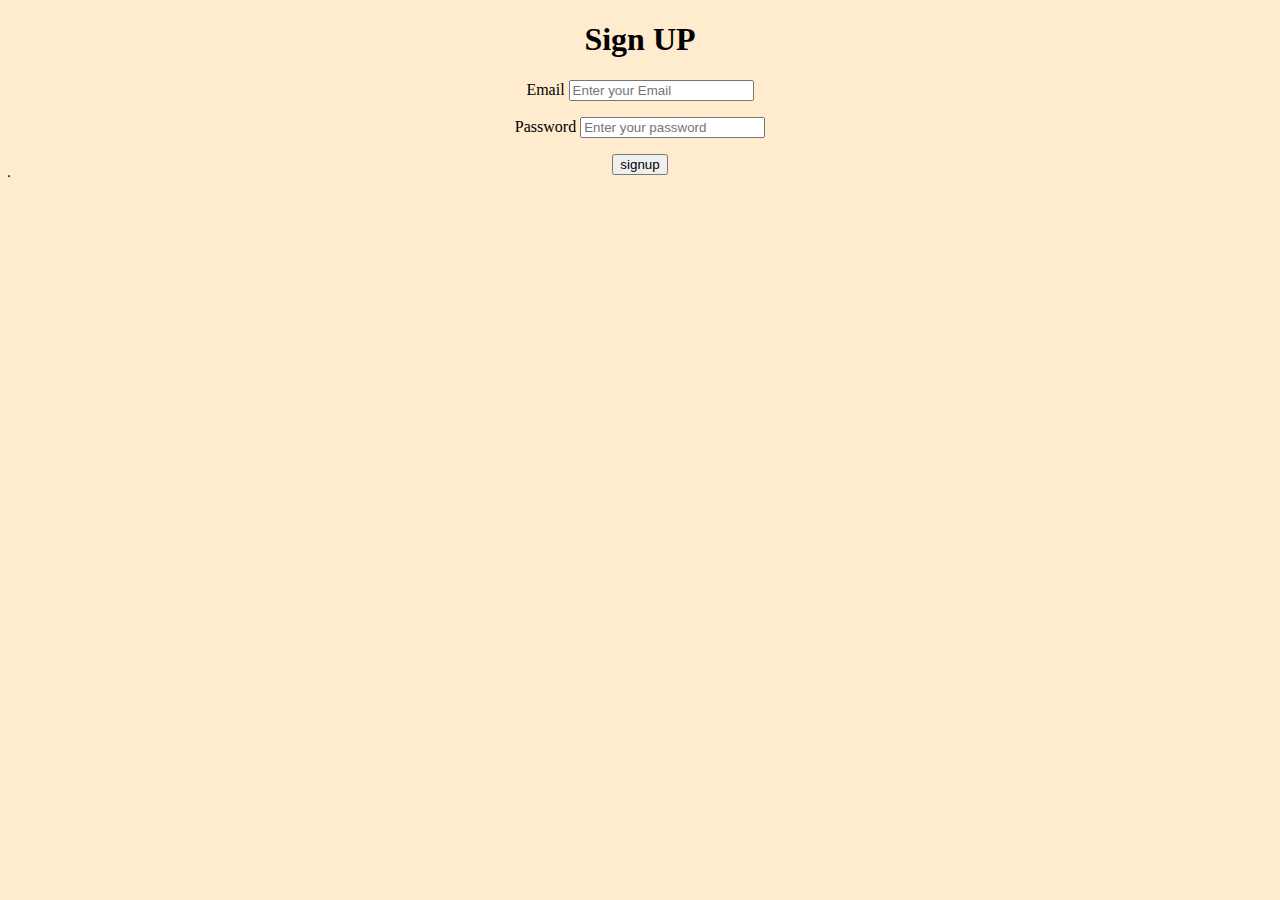
<file: tic tac toe/loginpage/login.html>
<!DOCTYPE html>
<html lang="en">
<head>
    <meta charset="UTF-8">
    <meta name="viewport" content="width=device-width, initial-scale=1.0">

    <title>Login page</title>
    <link rel="stylesheet" href="login.css">

</head>
<body>
    <h1>Sign UP</h1>
    <table border="1">
        <tr>
    <form name="myform">
    <div class="background">
        <p>Email <input type="text" class="Email" placeholder="Enter your Email"/></p>
        
        <p>Password  <input type="text" class="password" placeholder="Enter your password"></p>
     

      <input type="submit" value="signup"  onsubmit="return validateform()">
    </form>
    </tr>
    </table>


    <script>  
        function validateform(){  
        var name=document.myform.name.value;  
        var password=document.myform.password.value;  
          
        if (name==null || name==""){  
          alert("Name can't be blank");  
          return false;  
        }else if(password.length<6){  
          alert("Password must be at least 6 characters long.");  
          return false;  
          }  
        }  
        </script>  
    <script src="login.js"></script>
</body>
</html>
</file>
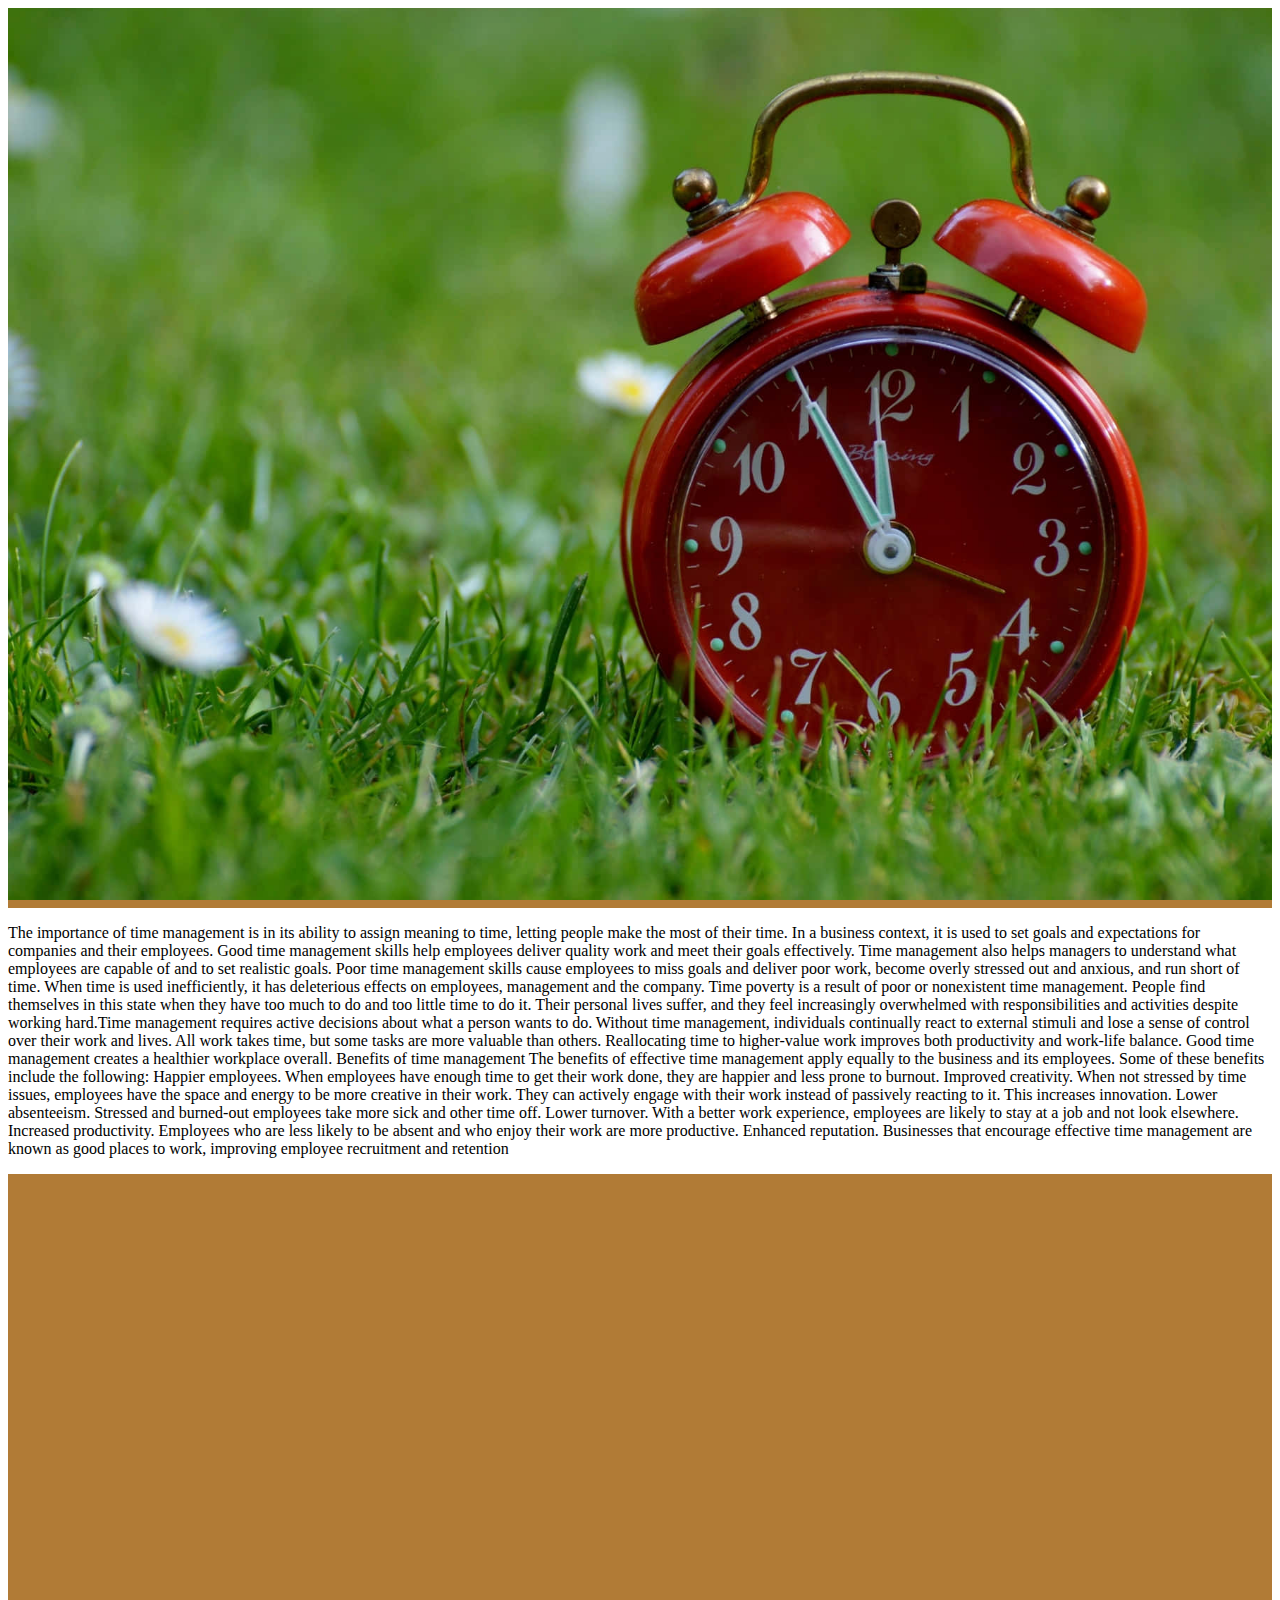
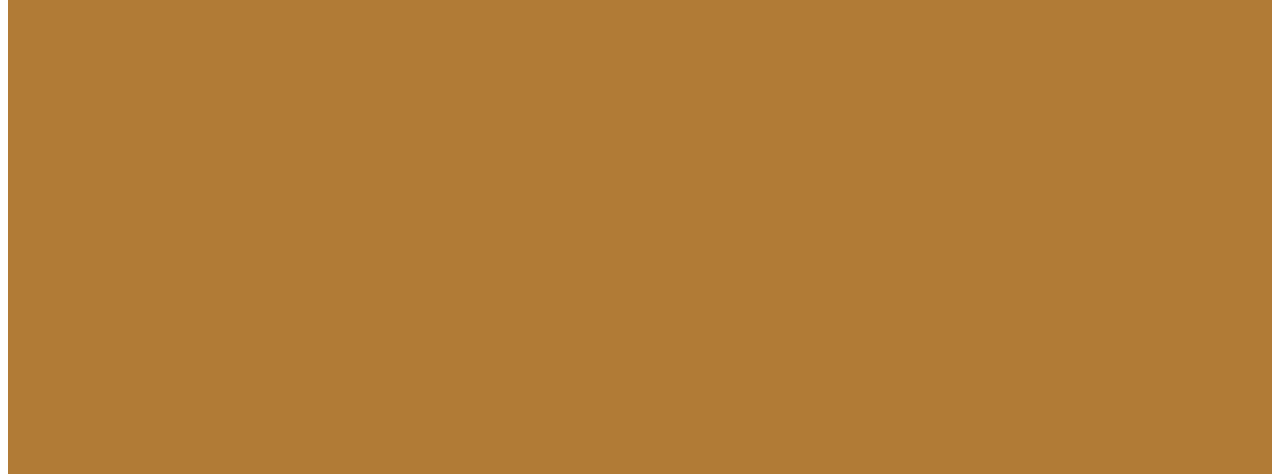
<file: tic tac toe/parallax/parallex.html>
<!DOCTYPE html>
<html>
<head>
<meta name="viewport" content="width=device-width, initial-scale=1">
<style>
body, html {
  height: 100%;
}

.parallax {
 
  background-image: url('clock.jpg');

 
  height: 100%; 

  background-color: rgb(177, 123, 54);
  background-attachment: fixed;
  background-position: center;
  background-repeat: no-repeat;
  background-size: cover;
}

</style>
</head>
<body>

<div class="parallax"></div>

<p>
    The importance of time management is in its ability to assign meaning to time, letting people make the most of their time. In a business context, it is used to set goals and expectations for companies and their employees. Good time management skills help employees deliver quality work and meet their goals effectively. 
    Time management also helps managers to understand what employees are capable of and to set realistic goals.
    Poor time management skills cause employees to miss goals and deliver poor work,
     become overly stressed out and anxious, and run short of time. When time is used inefficiently, it has deleterious effects on employees, management and the company.
    Time poverty is a result of poor or nonexistent time management.
     People find themselves in this state when they have too much to do and too little time to do it. 
     Their personal lives suffer, and they feel increasingly overwhelmed with responsibilities and activities despite working hard.Time management requires active decisions about what a person wants to do. Without time management, individuals continually react to external stimuli and lose a sense of control over their work and lives.
    All work takes time, but some tasks are more valuable than others. 
    Reallocating time to higher-value work improves both productivity and work-life balance. 
    Good time management creates a healthier workplace overall.
    Benefits of time management
The benefits of effective time management apply equally to the business and its employees. 
Some of these benefits include the following:

Happier employees. When employees have enough time to get their work done, they are happier and less prone to burnout.
Improved creativity. When not stressed by time issues, employees have the space and energy to be more creative in their work. They can actively engage with their work instead of passively reacting to it. This increases innovation.
Lower absenteeism. Stressed and burned-out employees take more sick and other time off.
Lower turnover. With a better work experience, employees are likely to stay at a job and not look elsewhere.
Increased productivity. 
Employees who are less likely to be absent and who enjoy their work are more productive.
Enhanced reputation. Businesses that encourage effective time management are known as good places to work, improving employee recruitment and retention
</p>

<div class="parallax"></div>

</body>
</html>
</file>
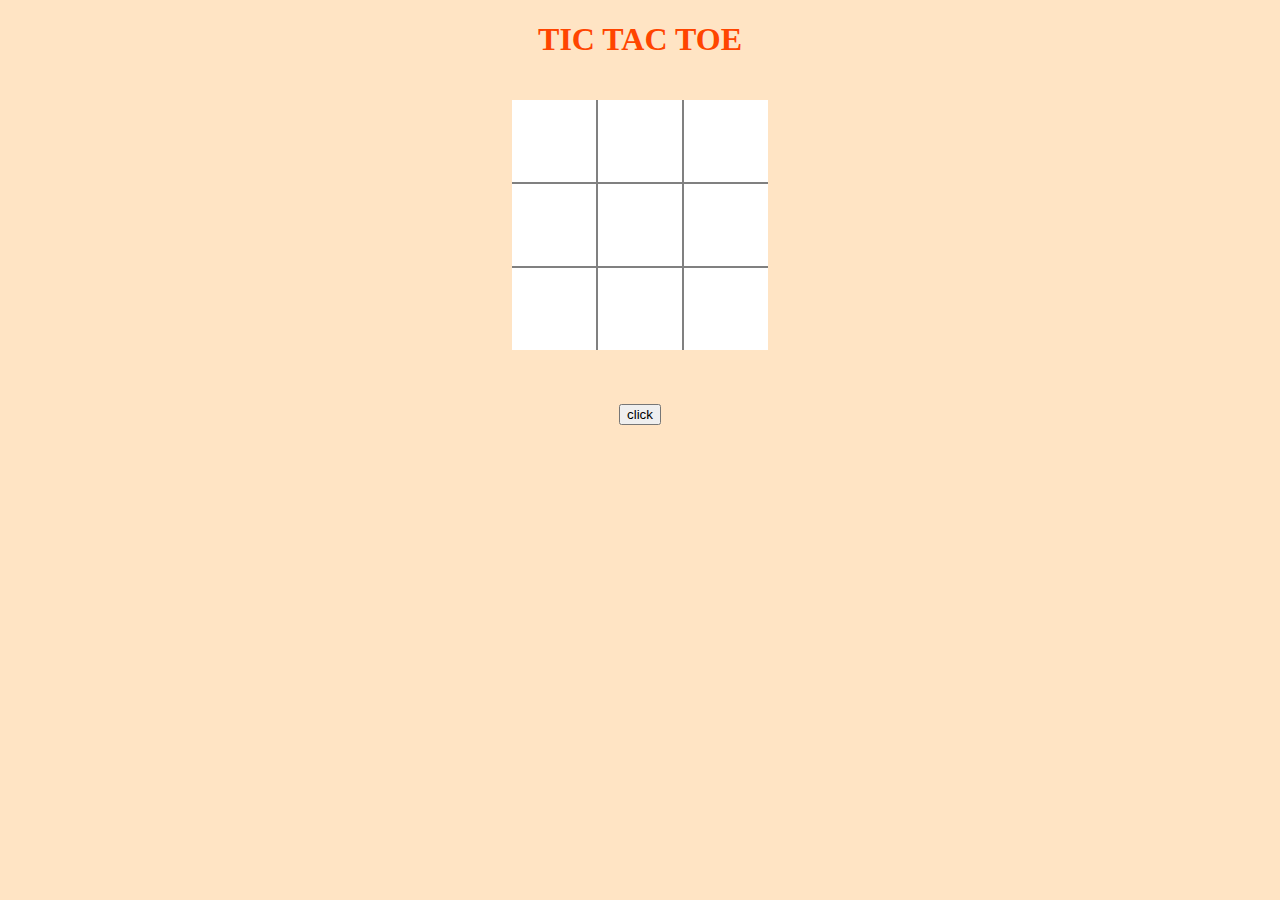
<file: tic tac toe/tic tac toe/tic.html>
<!DOCTYPE html> 
<html> 
	
<head> 
	<meta name="viewport" content= 
		"width=device-width, initial-scale=1.0"> 
	<!-- CSS file Included -->
	<link rel="stylesheet" type="text/css" href="tic.css"> 
	<!-- JavaScript file included -->
	<script src="tic.js"></script> 
</head> 

<body> 
	<div id="main"> 
		<h1>TIC TAC TOE</h1> 
		<p id="ins"> 
		
		</p> 
		<br><br> 
		<div class = "ui"> 
			<div class="row"> 
				<input type="text" id= "b1"
					class="cell" onclick="myfunc_3(); myfunc();"
					readonly> 
				<input type="text" id= "b2"
					class="cell" onclick="myfunc_4(); myfunc();"
					readonly> 
				<input type="text" id= "b3" class="cell"
					onclick="myfunc_5(); myfunc();"
					readonly> 
			</div> 
			<div class="row"> 
				<input type="text" id= "b4"
					class="cell" onclick="myfunc_6(); myfunc();"
					readonly> 
				<input type="text" id= "b5"
					class="cell" onclick="myfunc_7(); myfunc();"
					readonly> 
				<input type="text" id= "b6"
					class="cell" onclick="myfunc_8(); myfunc();"
					readonly> 
			</div> 
			<div class="row"> 
				<input type="text" id= "b7"
					class="cell" onclick="myfunc_9(); myfunc();"
					readonly> 
				<input type="text" id= "b8"
					class="cell" onclick="myfunc_10();myfunc();"
					readonly> 
				<input type="text" id= "b9"
					class="cell" onclick="myfunc_11();myfunc();"
					readonly> 
			</div> 
		</div> 
		<br><br><br> 
		
		<button id="but" onclick="myfunc_2()"> 
			click 
		</button> 
		<br><br> 
		<p id="print"></p> 
	</div> 
</body> 

</html>
</file>
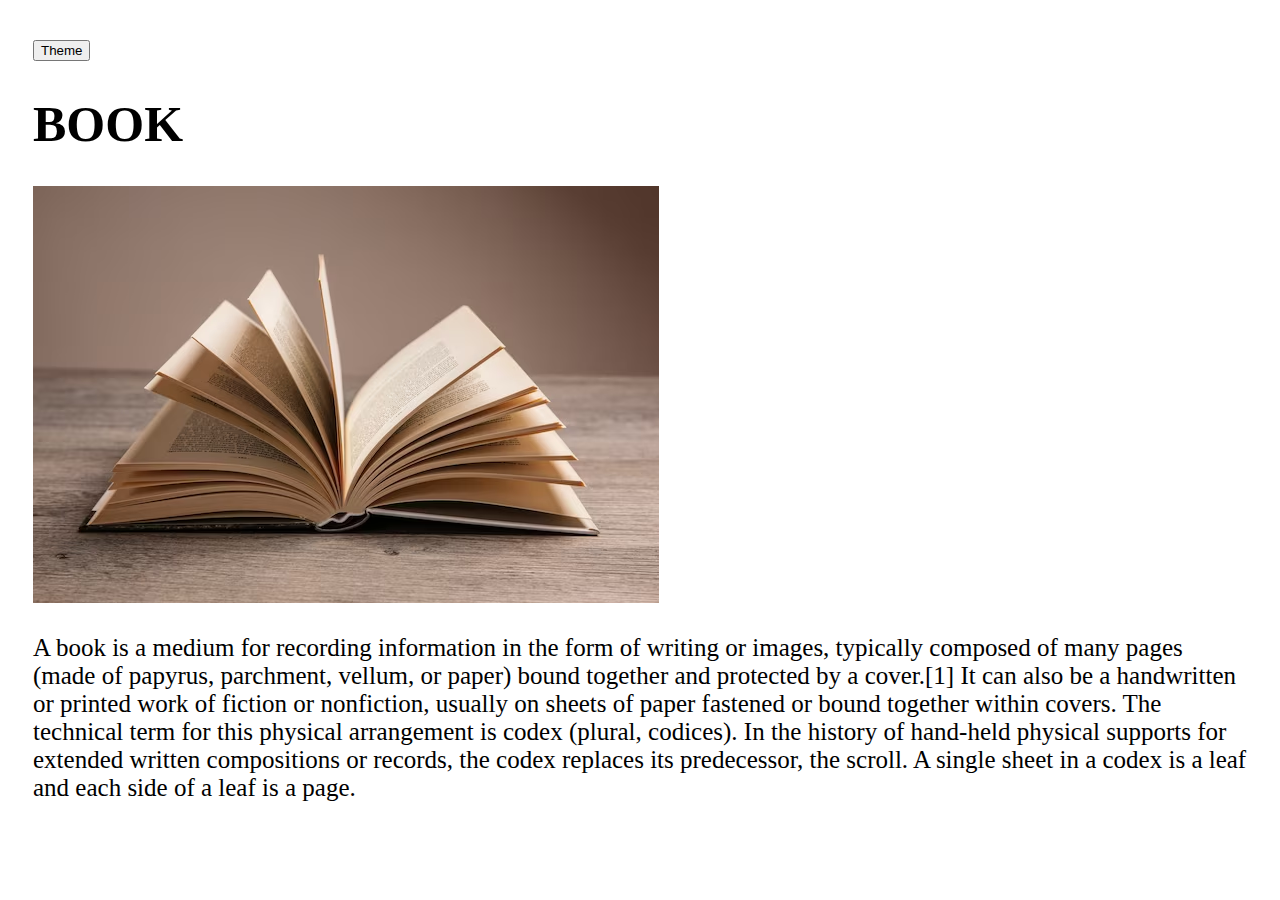
<file: tic tac toe/dark/light/dark.html>
<!DOCTYPE html>
<html>
<head>
<meta name="viewport" content="width=device-width, initial-scale=1">
<link ref="stylesheet" href="dark.css">
<style>
body {
  padding: 25px;
  background-color: white;
  color: black;
  font-size: 25px;
}

.dark-mode {
  background-color: black;
  color: white;
}
</style>
</head>
<body>
    <div class="newb">
    <button onclick="myFunction()" name="newb">Theme</button>
    </div>
<h1>BOOK </h1>
<img src="book.avif" alt="Italian Trulli"><p>A book is a medium for recording information in the form of writing or images, typically composed of many pages (made of papyrus, parchment, vellum, or paper) bound together and protected by a cover.[1] It can also be a handwritten or printed work of fiction or nonfiction, usually on sheets of paper fastened or bound together within covers. The technical term for this physical arrangement is codex (plural, codices). In the history of hand-held physical supports for extended written compositions or records, the codex replaces its predecessor, the scroll. A single sheet in a codex is a leaf and each side of a leaf is a page.</p>



<script>
function myFunction() {
   var element = document.body;
   element.classList.toggle("dark-mode");
}
</script>

</body>
</html>
</file>
<file: tic tac toe/loginpage/login.css>
.background{
    text-align:center;

    
    
}
h1{
    text-align:center;
}
body{
    background-color: blanchedalmond;
}
</file>
<file: tic tac toe/tic tac toe/tic.css>
h1 { 
    color: orangered; 
    margin-bottom: -5px; 
} 
p { 
    margin-bottom: -10px; 
} 
.ui { 
    display: flex; 
    flex-direction: column; 
    align-items: center; 
} 
.row { 
    display: flex; 
} 
.cell { 
    border: none; 
    width: 80px; 
    height: 80px; 
    display: flex; 
    align-items: center; 
    justify-content: center; 
    font-size: 24px; 
    text-align: center; 
    cursor: pointer; 
}   
.cell:active { 
    outline: none; 
} 

#b1{ 
    border-bottom: 1px solid gray; 
    border-right: 1px solid gray; 
} 
  
#b2 { 
    border-bottom: 1px solid gray; 
    border-right: 1px solid gray; 
    border-left: 1px solid gray; 
} 
  
#b3 { 
    border-bottom: 1px solid gray; 
    border-left: 1px solid gray; 
} 
  
#b4 { 
    border-top: 1px solid gray; 
    border-bottom: 1px solid gray; 
    border-right: 1px solid gray; 
} 
      
#b5 { 
    border: 1px solid gray; 
} 
  
#b6 { 
    border-top: 1px solid gray; 
    border-bottom: 1px solid gray; 
    border-left: 1px solid gray; 
} 
  
#b7 { 
    border-top: 1px solid gray; 
    border-right: 1px solid gray; 
} 
  
#b8 { 
    border-top: 1px solid gray; 
    border-right: 1px solid gray; 
    border-left: 1px solid gray; 
} 
  
#b9 { 
    border-top: 1px solid gray; 
    border-left: 1px solid gray; 
} 


#print { 
    font-family: Verdana, 
        Geneva, Tahoma, sans-serif; 
    color: rgb(251, 255, 30); 
    font-size: 20px; 
} 
  

#main { 
    text-align: center; 
} 
  

#ins { 
    font-family: Verdana,Geneva,  
                    Tahoma, sans-serif; 
    color: dodgerblue; 
}
body{
    background-color:bisque;
}
</file>
<file: tic tac toe/dark/light/dark.css>
.newb{
   background-color: antiquewhite;

}
</file>
